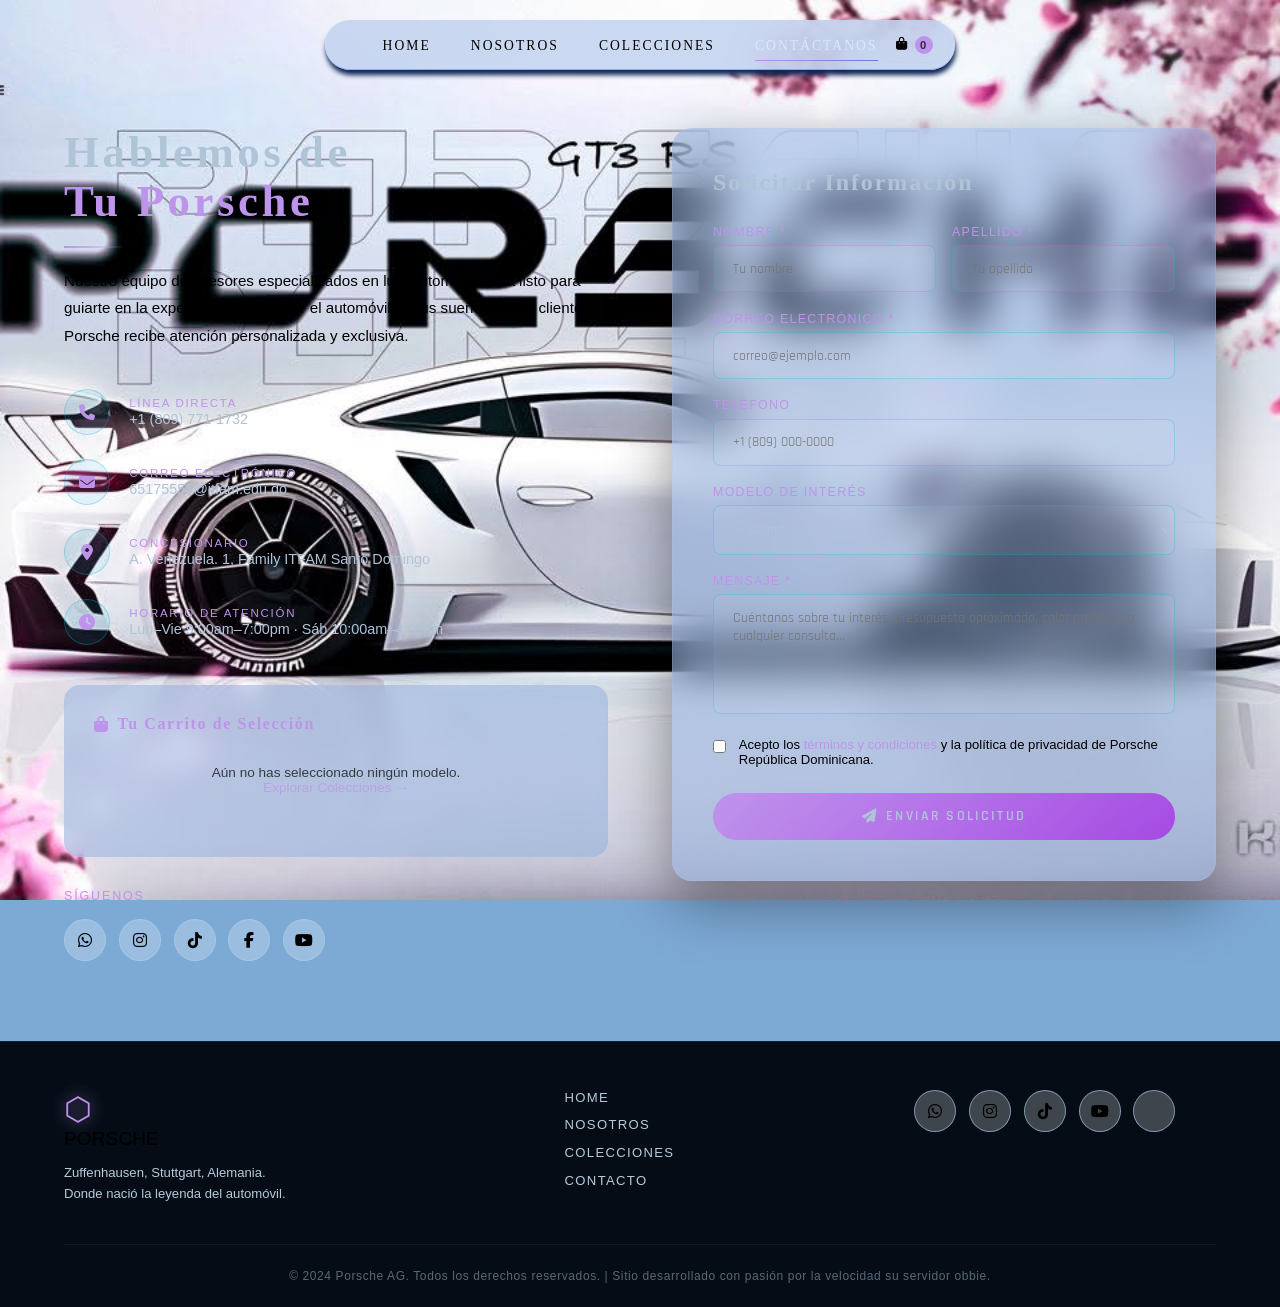
<file: index3.formulario.html>
<!DOCTYPE html>
<html lang="es">
<head>
  <meta charset="UTF-8" />
  <meta name="viewport" content="width=device-width, initial-scale=1.0"/>
  <title>Porsche | Contáctanos</title>
  <link rel="stylesheet" href="index3.styles.css" />
  <link rel="stylesheet" href="https://cdnjs.cloudflare.com/ajax/libs/font-awesome/6.5.0/css/all.min.css"/>
  <link href="https://fonts.googleapis.com/css2?family=Cormorant+Garamond:wght@300;400;600;700&family=Rajdhani:wght@300;400;500;600;700&display=swap" rel="stylesheet"/>
  <style>
    /* Fondo con imagen para esta página */
    .page-contacto {
      background-image: url('Fondo\ formulario\ porsche.jpeg'),
        linear-gradient(135deg, rgba(2, 8, 16, 0.146) 0%, rgba(5, 20, 40, 0.164) 100%);
      background-size: cover;
      background-position: center;
      background-attachment: fixed;
    }
  </style>
</head>
<body class="page-contacto">

  <!-- ===== NAVBAR ===== -->
  <nav class="navbar" id="navbar">
    <div class="nav-logo">
      <span class="logo-icon"></span>
      <span class="logo-text"></span>
    </div>
    <ul class="nav-links" id="navLinks">
      <li><a href="index3.html" class="nav-link">Home</a></li>
      <li class="nav-dropdown">
        <a href="index3.nosotros.html" class="nav-link">Nosotros</a>
        <div class="dropdown-menu">
          <a href="nosotros.html#mision">Misión</a>
          <a href="nosotros.html#vision">Visión</a>
          <a href="nosotros.html#valores">Valores</a>
        </div>
      </li>
      <li><a href="index3.coleccion.html" class="nav-link">Colecciones</a></li>
      <li><a href="index3.formulario.html" class="nav-link active">Contáctanos</a></li>
    </ul>
    <div class="nav-actions">
      <a href="index3.formulario.html" class="nav-cart-btn">
        <i class="fas fa-shopping-bag"></i>
        <span id="cartCount">0</span>
      </a>
      <button class="porsche" id="porsche" aria-label="Menú">
        <span></span><span></span><span></span>
      </button>
    </div>
  </nav>

  <!-- ===== SECCIÓN PRINCIPAL ===== -->
  <section class="contact-section">

    <!-- LADO IZQUIERDO: Info + Carrito -->
    <div class="contact-info">
      <h2 class="algerian">Hablemos de<br><span>Tu Porsche</span></h2>
      <div class="divider"></div>
      <p>
        Nuestro equipo de asesores especializados en lujo automotriz está listo
        para guiarte en la experiencia de adquirir el automóvil de tus sueños.
        Cada cliente Porsche recibe atención personalizada y exclusiva.
      </p>

      <div class="contact-detail">
        <div class="icon"><i class="fas fa-phone"></i></div>
        <div>
          <p>Línea Directa</p>
          <p>+1 (809) 771-1732</p>
        </div>
      </div>

      <div class="contact-detail">
        <div class="icon"><i class="fas fa-envelope"></i></div>
        <div>
          <p>Correo Electrónico</p>
          <p>65175555@itfam.edu.do</p>
        </div>
      </div>

      <div class="contact-detail">
        <div class="icon"><i class="fas fa-location-dot"></i></div>
        <div>
          <p>Concesionario</p>
          <p>A. Venezuela. 1, Family ITFAM Santo Domingo</p>
        </div>
      </div>

      <div class="contact-detail">
        <div class="icon"><i class="fas fa-clock"></i></div>
        <div>
          <p>Horario de Atención</p>
          <p>Lun–Vie 9:00am–7:00pm · Sáb 10:00am–4:00pm</p>
        </div>
      </div>

      <!-- CARRITO DE COMPRAS -->
      <div class="cart-section">
        <h4><i class="fas fa-bag-shopping"></i> Tu Carrito de Selección</h4>
        <p id="cartEmpty" class="cart-empty">Aún no has seleccionado ningún modelo.<br>
          <a href="index3.coleccion.html" style="color:var(--color-teal)">Explorar Colecciones →</a>
        </p>
        <ul class="cart-items-list" id="cartItemsList"></ul>
        <div class="cart-total" id="cartTotalRow" style="display:none">
          <span>Total estimado:</span>
          <span id="cartTotal">—</span>
        </div>
      </div>

      <!-- Redes sociales -->
      <div style="margin-top:2rem;">
        <p style="font-size:.78rem;letter-spacing:.15em;color:var(--color-teal);text-transform:uppercase;margin-bottom:1rem;">
          Síguenos
        </p>
        <div class="footer-social">
          <a href="https://wa.me/18091234567" target="_blank" class="social-icon whatsapp" aria-label="WhatsApp"><i class="fab fa-whatsapp"></i></a>
          <a href="https://instagram.com/porsche" target="_blank" class="social-icon instagram" aria-label="Instagram"><i class="fab fa-instagram"></i></a>
          <a href="https://tiktok.com/@porsche" target="_blank" class="social-icon tiktok" aria-label="TikTok"><i class="fab fa-tiktok"></i></a>
          <a href="https://facebook.com/porsche" target="_blank" class="social-icon facebook" aria-label="Facebook"><i class="fab fa-facebook-f"></i></a>
          <a href="https://youtube.com/porsche" target="_blank" class="social-icon youtube" aria-label="YouTube"><i class="fab fa-youtube"></i></a>
        </div>
      </div>
    </div>

    <!-- LADO DERECHO: Formulario -->
    <div class="contact-form-wrapper">
      <div class="contact-form-box">
        <h3 class="algerian">Solicitar Información</h3>

        <form id="contactForm" novalidate>
          <div class="form-row">
            <div class="form-group">
              <label for="ctName">Nombre *</label>
              <input type="text" id="ctName" placeholder="Tu nombre" required autocomplete="given-name"/>
            </div>
            <div class="form-group">
              <label for="ctLastname">Apellido *</label>
              <input type="text" id="ctLastname" placeholder="Tu apellido" required autocomplete="family-name"/>
            </div>
          </div>

          <div class="form-group">
            <label for="ctEmail">Correo electrónico *</label>
            <input type="email" id="ctEmail" placeholder="correo@ejemplo.com" required autocomplete="email"/>
          </div>

          <div class="form-group">
            <label for="ctPhone">Teléfono</label>
            <input type="tel" id="ctPhone" placeholder="+1 (809) 000-0000" autocomplete="tel"/>
          </div>

          <div class="form-group">
            <label for="ctModel">Modelo de interés</label>
            <select id="ctModel">
              <option value="">— Selecciona un modelo —</option>
              <option>Porsche 911 Carrera S (2024)</option>
              <option>Porsche Taycan Turbo S (2024)</option>
              <option>Porsche Cayenne Turbo GT (2024)</option>
              <option>Porsche Panamera 4S E-Hybrid (2024)</option>
              <option>Porsche 718 Cayman GT4 RS</option>
              <option>Porsche Macan Turbo EV (2024)</option>
              <option>Porsche 959 (1989) — Colección</option>
              <option>Porsche 911 Original (1963) — Clásico</option>
              <option>Otro modelo</option>
            </select>
          </div>

          <div class="form-group">
            <label for="ctMessage">Mensaje *</label>
            <textarea
              id="ctMessage"
              placeholder="Cuéntanos sobre tu interés, presupuesto aproximado, color preferido o cualquier consulta..."
              required
            ></textarea>
          </div>

          <div class="form-group" style="display:flex;align-items:flex-start;gap:.8rem;">
            <input type="checkbox" id="ctTerms" required style="width:auto;margin-top:3px;accent-color:var(--color-teal)"/>
            <label for="ctTerms" style="font-size:.82rem;color:var(--color-silver);cursor:pointer;text-transform:none;letter-spacing:0;">
              Acepto los <a href="#" style="color:var(--color-teal)">términos y condiciones</a>
              y la política de privacidad de Porsche República Dominicana.
            </label>
          </div>

          <button type="submit" class="btn-primary" style="width:100%;justify-content:center;font-size:.9rem;">
            <i class="fas fa-paper-plane"></i> Enviar Solicitud
          </button>
        </form>

        <!-- Mensaje de éxito -->
        <div class="form-success" id="formSuccess">
          <div class="checkmark"><i class="fas fa-circle-check"></i></div>
          <h4 class="algerian">¡Solicitud Enviada!</h4>
          <p>
            Gracias por contactar a Porsche República Dominicana.<br>
            Un asesor especializado se comunicará contigo en menos de 24 horas.
          </p>
          <a href="index3.html" class="btn-ghost" style="margin-top:1.5rem;display:inline-flex;">
            Volver al Inicio
          </a>
        </div>
      </div>
    </div>

  </section>

  <!-- ===== FOOTER ===== -->
  <footer class="footer">
    <div class="footer-inner">
      <div class="footer-brand">
        <span class="logo-icon">⬡</span>
        <span class="logo-text">PORSCHE</span>
        <p>Zuffenhausen, Stuttgart, Alemania.<br>Donde nació la leyenda del automóvil.</p>
      </div>
      <div class="footer-links">
        <a href="index3.html">Home</a>
        <a href="index3.nosotros.html">Nosotros</a>
        <a href="index3.coleccion.html">Colecciones</a>
        <a href="index3.formulario.html">Contacto</a>
      </div>
      <div class="footer-social">
        <a href="https://wa.me/18097711732" target="_blank" class="social-icon whatsapp" aria-label="WhatsApp"><i class="fab fa-whatsapp"></i></a>
        <a href="https://instagram.com/porsche" target="_blank" class="social-icon instagram" aria-label="Instagram"><i class="fab fa-instagram"></i></a>
        <a href="https://vt.tiktok.com/ZSxe4G5UW/" target="_blank" class="social-icon tiktok" aria-label="TikTok"><i class="fab fa-tiktok"></i></a>
        <a href="https://www.youtube.com/watch?v=DZAdVY9kKbc" target="_blank" class="social-icon youtube" aria-label="YouTube"><i class="fab fa-youtube"></i></a>
        <a href="https://www.porsche.com/latin-america-es/_dominican-republic_/" target="_blank" class="social-icon enger" aria-label="enger"><i class="fab fa-enger"></i></a>
      </div>
    </div>
    <div class="footer-bottom">
      <p>© 2024 Porsche AG. Todos los derechos reservados. | Sitio desarrollado con pasión por la velocidad su servidor obbie.</p>
    </div>
  </footer>

  <script src="index3.js"></script>
  <script>
    // Mostrar/ocultar row del total según items
    document.addEventListener('DOMContentLoaded', () => {
      const totalRow = document.getElementById('cartTotalRow');
      if (totalRow) {
        const items = Cart.getItems();
        totalRow.style.display = items.length ? 'flex' : 'none';
      }
    });
  </script>
</body>
</html>
</file>
<file: index3.styles.css>
/* INICIANDO LA PAGINA MAS GRANDE QUE ARE EN MI VIDA PLEBESSS */
*, *::before, *::after {
  margin: 0;
  padding: 0;
  box-sizing: border-box; /*Hace que el width y height incluyan el padding y border, evitando que el tamaño total del elemento se expanda inesperadamente.*/
}
/*Variables Globales*/
:root {
  --color-black:      #020810c6;
  --color-dark:       #050f1e;
  --color-navy:       #071428;
  --color-ocean:      #0f2554;
  --color-deep:       #28074bee;
  --color-mid:        #a411e8a8;
  --color-teal:       #be93eb;
  --color-sky:        #4865e4ce;
  --color-ice:        #90c7efef;
  --color-:      #cdb8f2e1;
  --color-white:     #b0c4d8;
  --color-gold:       #413dadd4;
  --color-accent:     #d8eeffd7;

  --font-display:     'Cormorant Garamond', serif;
  --font-body:        'Rajdhani', sans-serif;

  --transition:       all 0.4s cubic-bezier(0.25, 0.8, 0.25, 1);
  --shadow-glow:      0 0 30px rgba(0, 50, 216, 0.189);
  --shadow-card:      0 20px 60px rgba(0, 0, 0, 0.402);
  --border-glass:     1px solid rgba(178, 196, 235, 0.2);
  --glass-bg:         rgba(138, 172, 222, 0.466);
  --glass-bg-light:   rgba(13, 48, 96, 0.25);
  --radius:           12px;
}

html { scroll-behavior: smooth; }/* cuando hacemos click en un link, el enlace sea suave y animado*/

body {
  font-family: Arial, Helvetica, sans-serif;
  background: rgba(37, 111, 185, 0.594);
  overflow-x: hidden; /* Evitar scroll horinzontal*/
  min-height: 100vh;
}

/* ===== TIPOGRAFÍA GENERAL ===== */
.algerian {
  font-family: Algerian;
  font-weight: 700;
  letter-spacing: 0.08em;
}

h1, h2, h3, h4 {
  font-family: Algerian;
  font-weight: 600;
}

a {
   text-decoration: none; 
   color: inherit; 
}


img {
   max-width: 100%;
   display: block; /*Evita espacio raro debajo de la img*/
  }

/* ===== SCROLLBAR PERSONALIZADA ===== */
::-webkit-scrollbar { width: 6px; }
::-webkit-scrollbar-track { background:rgba(0, 0, 139, 0.884); }
::-webkit-scrollbar-thumb {
  background: linear-gradient(var(--color-teal), (var(--color-mid)));
  border-radius: 3px;
}

/* ===== SELECCIÓN DE TEXTO ===== */
::selection {
  background: rgba(0, 86, 216, 0.402), 0.954;
  color: var(--color-white);
}

/* ============================================================
   NAVBAR — Barra de Navegación
   ============================================================ */
.navbar {
  max-width: 630px;
  min-height: 50px;
  margin: 0 auto;
  position: fixed;/*para que se quede fijo*/
  top: 20px;
  left: 0;/*para centrarlo horizontalmente*/
  right: 0;
  z-index: 1000;
  display: flex;
  align-items: center;/*centra el elemento verticalmente*/
  justify-content: space-between;
  padding: 0 3rem;
  background: rgba(195, 211, 240, 0.884);
  backdrop-filter: blur(20px);/*Hace que el fondo del nav sea borroso, dando un efecto de vidrio esmerilado.*/
  -webkit-backdrop-filter: blur(20px);
  border-bottom: 1px solid rgba(55, 131, 224, 0.434);
  transition: var(--transition);
  border-radius: 30px;
  box-shadow: 1px 5px 5px var(--color-ocean);
}

.navbar.scrolled {
  background: rgba(11, 40, 77, 0.98);
  height: 60px;
  box-shadow: 0px 4px 30px rgba(0, 0, 0, 0.5);
}

/* Logo */
.nav-logo {
  display: flex; 
  align-items: center;
  gap: 0.6rem;/*espacio entre el icono y el texto*/
  cursor: pointer;
}

.logo-icon {
  font-size: 1.6rem;
  color: var(--color-teal);
  filter: drop-shadow(0 0 8px var(--color-teal));
  animation: logoPulse 3s ease-in-out infinite;
}

@keyframes logoPulse {
  0%, 100% { filter: drop-shadow(0 0 6px var(--color-teal)); }
  50%       { filter: drop-shadow(0 0 18px var(--color-sky)); }
}

/* Links de navegación */
.nav-links { 
  display: flex;
  list-style: none;   
  gap: 2.5rem;
  align-items: center;
}

.nav-link {
  font-family: Algerian;
  font-size: 0.85rem;
  font-weight: 500;
  letter-spacing: 0.15em;
  text-transform: uppercase;/*Convierte el texto a mayúsculas*/
  color: var(--color-silver);
  position: relative;
  padding: 0.5rem 0;
  transition: var(--transition);
}

.nav-link::after {
  content: '';/*El pseudo-elemento ::after se utiliza para crear una línea debajo del enlace que se anima al hacer hover o cuando el enlace está activo.*/
  position: absolute;
  bottom: 0;
  left: 0;
  width: 0;
  height: 1px;
  background: linear-gradient(90deg, var(--color-teal), var(--color-sky));
  transition: width 0.35s ease;
}

.nav-link:hover,
.nav-link.active {
  color: var(--color-accent);
}

.nav-link:hover::after,
.nav-link.active::after {
  width: 100%;
}

/* Dropdown nosotros */
.nav-dropdown {
  position: relative;
}

.dropdown-menu {
  position: absolute;
  top: calc(100% + 15px);
  left: 50%;
  transform: translateX(-50%);
  background: rgba(191, 209, 237, 0.97);
  border: var(--border-glass);
  border-radius: var(--radius);
  padding: 0.75rem 0;
  min-width: 160px;
  opacity: 0;/*El menú desplegable comienza oculto y se muestra al hacer hover sobre el enlace "Nosotros".*/
  visibility: hidden;
  transform: translateX(-50%) translateY(-10px);
  transition: var(--transition);
  backdrop-filter: blur(20px);
  box-shadow: 0px 3px 10px var(--color-ocean);
}

.nav-dropdown:hover .dropdown-menu {
  opacity: 1;
  visibility: visible;
  transform: translateX(-50%) translateY(0);
}

.dropdown-menu a {
  display: block;
  padding: 0.6rem 1.5rem;
  font-size: 0.8rem;
  letter-spacing: 0.1em;
  text-transform: uppercase;
  color: var(--color-silver);
  transition: var(--transition);
}

.dropdown-menu a:hover {
  color: var(--color-teal);
  background: rgba(0, 180, 216, 0.08);
  padding-left: 2rem;
}

/* Acciones del nav (carrito + Porsche) */
.nav-actions {
  display: flex;
  align-items: center;
  gap: 1.2rem;
}

.nav-cart-btn {
  display: flex;
  align-items: center;
  gap: 0.4rem;
  font-size: 0.8rem;
  letter-spacing: 0.1em;
  color: var(--color-silver);
  padding: 0.5rem 1.1rem;
  border: var(--border-glass);
  border-radius: 50px;
  transition: var(--transition);
  position: relative;
}

.nav-cart-btn:hover {
  color: var(--color-white);
  border-color: var(--color-teal);
  background: rgba(0, 180, 216, 0.1);
  box-shadow: var(--shadow-glow);
}

#cartCount {
  background: var(--color-teal);
  color: var(--color-black);
  border-radius: 50%;
  width: 18px;
  height: 18px;
  display: flex;/*Hace que el contador sea un círculo con el número centrado dentro de él.*/
  align-items: center;
  justify-content: center;
  font-size: 0.7rem;
  font-weight: 700;
}

/* PORSCHE (mobile) */
.porsche {
  display: none;/*El botón de menú tipo "porsche" para dispositivos móviles comienza oculto y se muestra en pantallas pequeñas mediante media queries.*/
  flex-direction: column;
  gap: 5px;
  background: none;
  border: none;
  cursor: pointer;
  padding: 4px;
}

.porsche span {
  display: block;
  width: 24px;
  height: 2px;
  background: var(--color-teal);
  border-radius: 2px;
  transition: var(--transition);
}

.porsche.active span:nth-child(1) { transform: translateY(7px) rotate(45deg); }
.porsche.active span:nth-child(2) { opacity: 0; transform: scaleX(0); }
.porsche.active span:nth-child(3) { transform: translateY(-7px) rotate(-45deg); }

/* ============================================================
   BOTONES GLOBALES
   ============================================================ */
.btn-primary {
  display: inline-flex;
  align-items: center;
  gap: 0.5rem;
  padding: 0.9rem 2.2rem;
  background: linear-gradient(135deg, var(--color-teal), var(--color-mid));
  color: var(--color-white);
  font-family: var(--font-body);
  font-size: 0.85rem;
  font-weight: 600;
  letter-spacing: 0.15em;
  text-transform: uppercase;
  border-radius: 50px;
  border: none;
  cursor: pointer;
  transition: var(--transition);
  position: relative;
  overflow: hidden;
}

.btn-primary::before {
  content: '';
  position: absolute;
  inset: 0;
  background: linear-gradient(135deg, var(--color-sky), var(--color-teal));
  opacity: 0;
  transition: opacity 0.3s;
}

.btn-primary:hover::before { opacity: 1; }
.btn-primary:hover {
  transform: translateY(-3px);
  box-shadow: 0 15px 40px rgba(0, 180, 216, 0.4);
}

.btn-primary span, .btn-primary i { position: relative; z-index: 1; }

.btn-ghost {
  display: inline-flex;
  align-items: center;
  gap: 0.5rem;
  padding: 0.9rem 2.2rem;
  background: transparent;
  color: var(--color-white);
  font-family: var(--font-body);
  font-size: 0.85rem;
  font-weight: 600;
  letter-spacing: 0.15em;
  text-transform: uppercase;
  border-radius: 50px;
  border: 1px solid rgba(255,255,255,0.3);
  cursor: pointer;
  transition: var(--transition);
}

.btn-ghost:hover {
  border-color: var(--color-teal);
  color: var(--color-teal);
  background: rgba(0, 180, 216, 0.08);
  transform: translateY(-3px);
}

/* ============================================================
   HERO SECTION 
   ============================================================ */
.hero {
  position: relative;
  height: 100vh;
  min-height: 700px;
  display: flex;
  align-items: center;
  overflow: hidden;
}

/* Video de fondo */
.hero-video-wrapper {
  position: absolute;
  inset: 0;
  z-index: 0;
}

.hero-video {
  width: 100%;
  height: 100%;
  object-fit: cover;
  opacity: 0.25;
}

.hero-video-overlay {
  position: absolute;
  inset: 0;
  background: linear-gradient(
    135deg,
    rgba(2, 8, 16, 0.041) 0%,
    rgba(5, 20, 40, 0.091) 50%,
    rgba(13, 48, 96, 0.057) 100%
  );
}

/* Escena 3D del auto */ /*INTENTO DE AUTO FALLIDO*/
.hero-3d-scene {
  position: absolute;
  right: 5%;
  top: 50%;
  transform: translateY(-50%);
  z-index: 2;
  width: 420px;
  height: 420px;
  perspective: 1200px;
}

.car-3d-container {
  width: 100%;
  height: 100%;
  position: relative;
  transform-style: preserve-3d;
  animation: carRotate 12s linear infinite;
}

@keyframes carRotate {
  0%   { transform: rotateY(0deg) rotateX(10deg); }
  100% { transform: rotateY(360deg) rotateX(10deg); }
}

/* Cuerpo del auto */
.car-body {
  position: absolute;
  width: 240px;
  height: 90px;
  top: 50%;
  left: 50%;
  transform: translate(-50%, -50%);
  transform-style: preserve-3d;
}

.car-face {
  position: absolute;
  backface-visibility: visible;
}

.car-face.front {/*El lado alante del auto*/
  width: 240px; 
  height: 90px;
  background: linear-gradient(135deg, #0d3b6e, #00b4d8);
  border: 1px solid rgba(0,212,255,0.5);
  transform: translateZ(55px);
  border-radius: 8px 8px 0 0;
  box-shadow: 0 0 20px rgba(0,180,216,0.4);
}

.car-face.back {/*El lado de atras del auto*/
  width: 240px; height: 90px;
  background: linear-gradient(135deg, #061222, #0a2a50);
  border: 1px solid rgba(0,180,216,0.3);
  transform: translateZ(-55px);
  border-radius: 8px 8px 0 0;
}

.car-face.left {/*El lado izquierdo del auto*/
  width: 110px; 
  height: 90px;
  background: linear-gradient(180deg, #0d3b6e, #051830);
  border: 1px solid rgba(0,180,216,0.3);
  transform: rotateY(-90deg) translateZ(0px);
  border-radius: 8px 8px 0 0;
}

.car-face.right {/*El lado derecho del auto*/
  width: 110px; 
  height: 90px;
  background: linear-gradient(180deg, #00b4d8, #0d3b6e);
  border: 1px solid rgba(0,180,216,0.4);
  transform: rotateY(90deg) translateZ(240px);
  border-radius: 8px 8px 0 0;
}

.car-face.top {/*El techo del auto*/
  width: 240px; 
  height: 110px;
  background: linear-gradient(135deg, #00b4d8, #0d3b6e, #020810);
  border: 1px solid rgba(0,212,255,0.5);
  transform: rotateX(90deg) translateZ(-45px);
  border-radius: 60% 60% 0 0;
}

.car-face.bottom {/*El piso del auto*/
  width: 240px; 
  height: 110px;
  background: #020810;
  transform: rotateX(-90deg) translateZ(-55px);
}

/*SEGUNDO INTENTO DE AUTO*/

.carro{
width:250px;
height: 250px;
position: absolute;
top: 50%;
left: 50%;
z-index: 2;
margin: 0 auto ; /* Mitad de la altura para centrar verticalmente */
transform: translate(-50%, -50%);
animation: flotar 3s ease-in-out infinite;
}


@keyframes flotar{
0%{
transform: translateY(0px);
}
50%{
transform: translateY(-40px);
}
100%{
transform: translateY(0px);
}

}

/* Ruedas */
.wheel {
  position: absolute;
  width: 50px; 
  height: 50px;
  background: radial-gradient(circle, #1a1a2e, #0d3b6e 50%, #020810);
  border-radius: 50%;
  border: 3px solid rgba(0,180,216,0.6);
  box-shadow: 0 0 15px rgba(0,180,216,0.3);
  top: 50%;
  transform: translateY(-50%);
  animation: wheelSpin 2s linear infinite;
}

@keyframes wheelSpin {
  from { transform: translateY(-50%) rotate(0deg); }
  to   { transform: translateY(-50%) rotate(360deg); }
}

.wheel::after {/*El pseudo-elemento ::after se utiliza para crear un efecto de brillo en las ruedas, simulando el reflejo de la luz mientras giran.*/
  content: '';
  position: absolute;
  inset: 8px;
  border-radius: 50%;
  border: 2px solid rgba(0,180,216,0.4);
}

.wheel-fl { left: 30px; top: calc(50% + 55px); }
.wheel-fr { right: 30px; top: calc(50% + 55px); }
.wheel-rl { left: 30px; top: calc(50% + 55px); }
.wheel-rr { right: 30px; top: calc(50% + 55px); }

/* Spoiler */
.car-spoiler {
  position: absolute;
  width: 80px; height: 8px;
  background: linear-gradient(90deg, var(--color-teal), var(--color-sky));
  top: calc(50% - 70px);
  left: 50%;
  transform: translateX(-50%);
  border-radius: 4px;
  box-shadow: 0 0 20px var(--color-teal);
}

/* Faros */
.headlight {
  position: absolute;
  width: 20px; height: 8px;
  background: var(--color-sky);
  border-radius: 4px;
  top: calc(50% - 10px);
  box-shadow: 0 0 20px var(--color-sky), 0 0 40px rgba(144,224,239,0.5);
  animation: headlightFlicker 3s ease-in-out infinite;
}

@keyframes headlightFlicker {
  0%, 90%, 100% { opacity: 1; }
  92%           { opacity: 0.7; }
  95%           { opacity: 1; }
}

.left-light  { left: 20px; }
.right-light { right: 20px; }

/* Reflejo en el suelo */
.car-reflection {
  position: absolute;
  width: 280px; height: 20px;
  background: radial-gradient(ellipse, rgba(0,180,216,0.3) 0%, transparent 70%);
  bottom: 20px;
  left: 50%;
  transform: translateX(-50%);
  filter: blur(8px);
}

/* Contenido de texto del hero */
.hero-content {
  position: relative;
  z-index: 3;
  padding: 0 4rem;
  max-width: 600px;
}

.hero-eyebrow {
  font-size: 0.72rem;
  letter-spacing: 0.3em;
  color: var(--color-teal);
  text-transform: uppercase;
  margin-bottom: 1rem;
  opacity: 0;
  animation: fadeUp 0.8s 0.3s forwards;
}

.hero-title {
  font-size: clamp(4rem, 8vw, 8rem);
  line-height: 1;
  background: linear-gradient(135deg, var(--color-white) 0%, var(--color-sky) 50%, var(--color-teal) 100%);
  -webkit-background-clip: text;
  background-clip: text;
  -webkit-text-fill-color: transparent;
  margin-bottom: 1.2rem;
  opacity: 0;
  animation: fadeUp 0.8s 0.5s forwards;
  text-shadow: none;
}

.hero-subtitle {
  font-family: var(--font-display);
  font-size: 1.1rem;
  font-style: italic;
  color: var(--color-silver);
  margin-bottom: 2.5rem;
  opacity: 0;
  animation: fadeUp 0.8s 0.7s forwards;
}

.hero-cta-group {
  display: flex;
  gap: 1rem;
  flex-wrap: wrap;
  opacity: 0;
  animation: fadeUp 0.8s 0.9s forwards;
}

@keyframes fadeUp {
  from { opacity: 0; transform: translateY(30px); }
  to   { opacity: 1; transform: translateY(0); }
}

/* Indicador de scroll */
.scroll-indicator {
  position: absolute;
  bottom: 2.5rem;
  left: 50%;
  transform: translateX(-50%);
  display: flex;
  flex-direction: column;
  align-items: center;
  gap: 0.5rem;
  z-index: 3;
  opacity: 0;
  animation: fadeUp 0.8s 1.2s forwards;
}

.scroll-indicator span {
  font-size: 0.65rem;
  letter-spacing: 0.25em;
  color: var(--color-teal);
}

.scroll-line {
  width: 1px;
  height: 50px;
  background: linear-gradient(to bottom, var(--color-teal), transparent);
  animation: scrollPulse 1.8s ease-in-out infinite;
}

@keyframes scrollPulse {
  0%, 100% { transform: scaleY(1); opacity: 1; }
  50%       { transform: scaleY(0.5); opacity: 0.3; }
}

/* ============================================================
   SLIDER / CARRUSEL — index.html
   ============================================================ */
.slider-section {
  padding: 6rem 0 5rem;
 background: var(--color-accent);
  overflow: hidden;
}

.slider-header {
  text-align: center;
  margin-bottom: 3rem;
  padding: 0 2rem;
}

.section-title {
  font-size: clamp(2rem, 4vw, 3.2rem);
  color: var(--color-dark);
  margin-bottom: 0.5rem;
}

.section-title .accent {
  color: var(--color-teal);
}

.section-sub {
  color: var(--color-silver);
  font-size: 1rem;
  letter-spacing: 0.1em;
}

.slider-wrapper {
  position: relative;
  overflow: hidden;
  padding-bottom: 3rem;
}

.slider-track {
  display: flex;
  gap: 1.5rem;
  padding: 1rem 4rem;
  transition: transform 0.6s cubic-bezier(0.25, 0.8, 0.25, 1);
  will-change: transform;
}

.slide {
  min-width: 300px;
  flex-shrink: 0;
  background: var(--glass-bg);
  border: var(--border-glass);
  border-radius: 16px;
  overflow: hidden;
  transition: var(--transition);
  cursor: pointer;
  box-shadow: 0px 15px 25px var(--color-ocean);
}

.slide:hover {
  transform: translateY(-10px);
  border-color: var(--color-teal);
  box-shadow: 0 20px 60px rgba(0,180,216,0.25);
}

.slide-img {
  height: 180px;
  display: flex;
  align-items: center;
  justify-content: center;
  position: relative;
  overflow: hidden;
}

.slide-car-icon {
  font-size: 5rem;
  animation: float 4s ease-in-out infinite;
  filter: drop-shadow(0 0 20px rgba(0,180,216,0.5));
}

@keyframes float {
  0%, 100% { transform: translateY(0); }
  50%       { transform: translateY(-12px); }
}

.slide-info {
  padding: 1.5rem;
}

.slide-tag {
  font-size: 0.65rem;
  letter-spacing: 0.2em;
  color: var(--color-teal);
  border: 1px solid var(--color-teal);
  padding: 0.2rem 0.7rem;
  border-radius: 50px;
  display: inline-block;
  margin-bottom: 0.8rem;
}

.slide-info h3 {
  font-size: 1.2rem;
  font-family: var(--font-display);
  color: var(--color-white);
  margin-bottom: 0.4rem;
}

.slide-info p {
  font-size: 0.82rem;
  color: var(--color-silver);
  margin-bottom: 0.8rem;
  line-height: 1.5;
}

.slide-price {
  font-size: 1.1rem;
  font-weight: 700;
  color: var(--color-teal);
  font-family: var(--font-display);
}

/* Botones del slider */
.slider-btn {
  position: absolute;
  top: 50%;
  transform: translateY(-60%);
  width: 48px; height: 48px;
  border-radius: 50%;
  background: rgba(0,180,216,0.15);
  border: 1px solid rgba(0,180,216,0.4);
  color: var(--color-white);
  font-size: 1.5rem;
  cursor: pointer;
  z-index: 10;
  display: flex;
  align-items: center;
  justify-content: center;
  transition: var(--transition);
  backdrop-filter: blur(10px);
}

.slider-btn:hover {
  background: var(--color-teal);
  color: var(--color-black);
  box-shadow: 0 0 20px rgba(0,180,216,0.5);
}

.slider-btn.prev { left: 1rem; }
.slider-btn.next { right: 1rem; }

/* Dots del slider */
.slider-dots {
  display: flex;
  justify-content: center;
  gap: 0.5rem;
  position: absolute;
  bottom: 0;
  left: 0;
  right: 0;
}

.slider-dot {
  width: 8px; height: 8px;
  border-radius: 50%;
  background: rgba(0,180,216,0.3);
  cursor: pointer;
  transition: var(--transition);
  border: none;
}

.slider-dot.active {
  background: var(--color-teal);
  width: 24px;
  border-radius: 4px;
  box-shadow: 0 0 10px var(--color-teal);
}

/* ============================================================
   FEATURES SECTION — Cards con hover de imagen
   ============================================================ */
.features-section {
  padding: 0;
  background: var(--color-black);
}

.features-grid {
  display: grid;
  grid-template-columns: repeat(3, 1fr);
  height: 420px;
}

.feature-card {
  position: relative;
  background-size: cover;
  background-position: center;
  overflow: hidden;
  cursor: pointer;
}

.feature-card::before {
  content: '';
  position: absolute;
  inset: 0;
  background: linear-gradient(to top, rgba(2,8,16,0.9) 0%, rgba(2,8,16,0.3) 60%, transparent 100%);
  transition: var(--transition);
}

.feature-card:hover::before {
  background: linear-gradient(to top, rgba(2,8,16,0.7) 0%, rgba(0,100,180,0.3) 60%, transparent 100%);
}

.feature-overlay {
  position: absolute;
  bottom: 0;
  left: 0;
  right: 0;
  padding: 2rem;
  transform: translateY(20px);
  opacity: 0;
  transition: var(--transition);
}

.feature-card:hover .feature-overlay {
  transform: translateY(0);
  opacity: 1;
}

.feature-overlay h3 {
  font-size: 1.8rem;
  font-family: var(--font-display);
  color: var(--color-white);
  margin-bottom: 0.3rem;
}

.feature-overlay p {
  color: var(--color-sky);
  font-size: 0.9rem;
  margin-bottom: 1rem;
}

.feature-link {
  display: inline-block;
  font-size: 0.8rem;
  letter-spacing: 0.1em;
  color: var(--color-teal);
  border-bottom: 1px solid var(--color-teal);
  padding-bottom: 2px;
  transition: var(--transition);
}

.feature-link:hover {
  color: var(--color-white);
  border-color: var(--color-white);
}

/* ============================================================
   STATS SECTION — Contadores animados
   ============================================================ */
.stats-section {
  padding: 5rem 4rem;
  display: grid;
  grid-template-columns: repeat(4, 1fr);
  gap: 2rem;
  background: linear-gradient(135deg, var(--color-accent) 0%, var(--color-navy) 100%);
  border-top: 1px solid rgba(0, 68, 216, 0.317);
  border-bottom: 1px solid rgba(201, 168, 223, 0.374);
}

.stat-item {
  text-align: center;
  padding: 2rem 1rem;
  border-right: 1px solid rgba(0,180,216,0.15);
}

.stat-item:last-child { border-right: none; }

.stat-number {
  font-family: var(--font-display);
  font-size: clamp(2.5rem, 4vw, 4rem);
  font-weight: 700;
  background: linear-gradient(135deg, var(--color-white), var(--color-teal));
  background-clip: text;
  -webkit-background-clip: text;
  -webkit-text-fill-color: transparent;
  line-height: 1;
}

.stat-symbol {
  font-family: var(--font-display);
  font-size: 2rem;
  color: var(--color-teal);
}

.stat-item p {
  font-size: 0.82rem;
  letter-spacing: 0.1em;
  color: var(--color-silver);
  margin-top: 0.5rem;
  text-transform: uppercase;
}

/* ============================================================
   FOOTER — Pie de página
   ============================================================ */
.footer {
  background: rgba(2, 8, 16, 0.97);
  border-top: 1px solid rgba(0,180,216,0.15);
  padding: 3rem 4rem 1.5rem;
}

.footer-inner {
  display: grid;
  grid-template-columns: 1.5fr 1fr 1fr;
  gap: 3rem;
  margin-bottom: 2.5rem;
  align-items: start;
}

.footer-brand .logo-icon { font-size: 2rem; }
.footer-brand .logo-text { font-size: 1.2rem; display: block; margin-bottom: 0.5rem; }

.footer-brand p {
  font-size: 0.82rem;
  color: var(--color-accent);
  margin-top: 0.8rem;
  line-height: 1.6;
}

.footer-links {
  display: flex;
  flex-direction: column;
  gap: 0.8rem;
}

.footer-links a {
  font-size: 0.82rem;
  letter-spacing: 0.1em;
  text-transform: uppercase;
  color: var(--color-accent);
  transition: var(--transition);
}

.footer-links a:hover {
  color: var(--color-teal);
  padding-left: 5px;
}

/* Íconos de redes sociales */
.footer-social {
  display: flex;
  gap: 0.8rem;
  flex-wrap: wrap;
  align-items: flex-start;
}

.social-icon {
  width: 42px; height: 42px;
  border-radius: 50%;
  display: flex;
  align-items: center;
  justify-content: center;
  font-size: 1rem;
  background: rgba(255, 255, 255, 0.235);
  border: 1px solid rgba(170, 210, 236, 0.607);
  color: var(--color-silver);
  transition: var(--transition);
}

.social-icon:hover      { transform: translateY(-4px); box-shadow: 0 8px 20px rgba(0,0,0,0.4); }
.social-icon.whatsapp:hover  { background: #25D366; border-color: #25D366; color: #fff; }
.social-icon.instagram:hover { background: linear-gradient(45deg,#f09433,#e6683c,#dc2743,#cc2366,#bc1888); border-color: #cc2366; color: #fff; }
.social-icon.tiktok:hover    { background: #010101; border-color: #69C9D0; color: #69C9D0; }
.social-icon.enger:hover  { background: #1877F2; border-color: #1877F2; color: #fff; }
.social-icon.youtube:hover   { background: #FF0000; border-color: #FF0000; color: #fff; }

.footer-bottom {
  border-top: 1px solid rgba(255,255,255,0.05);
  padding-top: 1.5rem;
  text-align: center;
}

.footer-bottom p {
  font-size: 0.75rem;
  color: rgba(176,196,216,0.5);
  letter-spacing: 0.05em;
}

/* ============================================================
   PÁGINA NOSOTROS — nosotros.html
   ============================================================ */
.page-nosotros .page-hero {
  min-height: 55vh;
  display: flex;
  align-items: center;
  justify-content: center;
  background-image: url(auto\ banner.jfif);
  position: relative;
  overflow: hidden;/*El hero de la página "Nosotros" tiene un fondo con una imagen del auto, y un efecto de brillo sutil para darle más profundidad. El contenido del hero se centra tanto vertical como horizontalmente para destacar el título y la descripción.*/
  text-align: center;
  padding: 8rem 2rem 4rem;
}

.page-hero::before {
  content: '';
  position: absolute;
  inset: 0;
  background: radial-gradient(ellipse at 70% 50%, rgba(0,180,216,0.12) 0%, transparent 60%);
}

.page-hero-content { position: relative; z-index: 2; }

.page-hero h1 {
  font-size: clamp(3rem, 6vw, 5.5rem);
  background: linear-gradient(135deg, var(--color-accent), var(--color-sky));
  background-clip: text;
  -webkit-background-clip: text;
  -webkit-text-fill-color: transparent;
  margin-bottom: 1rem;
}

.page-hero p {
  color: var(--color-silver);
  font-size: 1rem;
  letter-spacing: 0.1em;
  max-width: 500px;
  margin: 0 auto;
}

/* Pestañas de navegación interna */
.nosotros-tabs {
  display: flex;
  justify-content: center;
  gap: 0;
  background: var(--color-dark);
  border-bottom: 1px solid rgba(0,180,216,0.15);
  padding: 0 2rem;
  position: sticky;
  top: 70px;
  z-index: 100;
}

.tab-btn {
  padding: 1.2rem 2.5rem;
  font-family: var(--font-body);
  font-size: 0.82rem;
  letter-spacing: 0.15em;
  text-transform: uppercase;
  color: var(--color-white);
  background: none;
  border: none;
  border-bottom: 2px solid transparent;
  cursor: pointer;
  transition: var(--transition);
}

.tab-btn:hover,
.tab-btn.active {
  color: var(--color-);
  border-bottom-color: var(--color-teal);
}

/* Secciones de contenido Nosotros */
.nosotros-section {
  display: none;
  padding: 6rem 4rem;
  min-height: 70vh;
  background: linear-gradient(180deg, var(--color-accent) 0%, var(--color-dark) 100%);
  position: relative;
  overflow: hidden;
}

.nosotros-section.active { display: flex; gap: 4rem; align-items: center; }

.nosotros-section::before {
  content: '';
  position: absolute;
  width: 500px; height: 500px;
  border-radius: 50%;
  background: radial-gradient(circle, rgba(0,180,216,0.06) 0%, transparent 70%);
  top: -100px;
  right: -100px;
}

.nosotros-text { flex: 1; position: relative; z-index: 2; }

.nosotros-text h2 {
  font-size: clamp(2rem, 3.5vw, 3rem);
  color: rgb(17, 17, 17);
  margin-bottom: 0.5rem;
}

.nosotros-text .divider {
  width: 110px; height: 2px;
  background: linear-gradient(90deg, var(--color-mid), transparent);
  margin: 1rem 0 1.5rem;
}

.nosotros-text p {
  color: var(--color-silver);
  font-size: 1rem;
  line-height: 1.9;
  margin-bottom: 1.2rem;
}

.nosotros-text .highlight-box {
  background: var(--glass-bg-light);
  border: var(--border-glass);
  border-radius: var(--radius);
  padding: 1.5rem 2rem;
  margin-top: 2rem;
  backdrop-filter: blur(10px);
}

.nosotros-text .highlight-box p {
  color: var(--color-sky);
  font-family: var(--font-display);
  font-size: 1.1rem;
  font-style: italic;
  margin: 0;
}

.nosotros-visual { flex: 1; 
  position: relative; 
  z-index: 2; }

.nosotros-img {
  width: 100%;
  border-radius: 16px;
  overflow: hidden;
  border: var(--border-glass);
  box-shadow: var(--shadow-card);
}

.nosotros-img img {
  width: 100%;
  height: 400px;
  object-fit: cover;
  filter: brightness(0.85) saturate(0.9);
  transition: var(--transition);
}

.nosotros-img:hover img {
  filter: brightness(1) saturate(1.1);
  transform: scale(1.03);
}

/* Auto 3D en sección valores */
.values-3d-scene {
  width: 350px;
  height: 350px;
  perspective: 1000px;
  flex-shrink: 0;
}

.values-3d-scene .car-3d-container {
  animation-duration: 8s;
}

/* Cards de valores */
.valores-grid {
  display: grid;
  grid-template-columns: 1fr;
  gap: 1.2rem;
  flex: 1;
}

.valor-card {
  background: var(--glass-bg);
  border: var(--border-glass);
  border-radius: var(--radius);
  padding: 1.5rem;
  transition: var(--transition);
  backdrop-filter: blur(10px);
}

.valor-card:hover {
  border-color: var(--color-teal);
  background: rgba(0,180,216,0.08);
  transform: translateX(8px);
}

.valor-card h4 {
  font-size: 1rem;
  color: var(--color-teal);
  margin-bottom: 0.4rem;
  letter-spacing: 0.1em;
}

.valor-card p {
  font-size: 0.88rem;
  color: var(--color-silver);
  line-height: 1.6;
}

/* ============================================================
   PÁGINA PRODUCTOS — productos.html
   ============================================================ */
.page-productos {
  /* Permalink - use to edit and share this gradient. Enlace permanente - úsalo para editar y compartir este gradiente: https://colorzilla.com/gradient-editor/#d7dee3+15,f5f7f9+41,f5f7f9+41,e5ebee+68,e5ebee+68 */
background: linear-gradient(to bottom, var(--color-ocean) 30%, rgba(51, 68, 145, 0.797) 15%, var(--color-dark) 70%); /* W3C, IE10+, FF16+, Chrome26+, Opera12+, Safari7+ */

}
  

/* Barra de búsqueda */
.search-bar-section {
  padding: 7rem 4rem 2rem;
  background: linear-gradient(180deg, var(--color-teal) 0%, var(--color-black) 100%);
  display: flex;
  justify-content: space-between;
  align-items: center;
  gap: 2rem;
  flex-wrap: wrap;
}

.search-bar-section h2 {
  font-size: clamp(1.8rem, 3vw, 2.5rem);
  color: var(--color-white);
}

.search-bar-section h2 span { color: var(--color-teal); }

.search-box {
  position: relative;
  flex: 1;
  max-width: 450px;
}

.search-box input {
  width: 100%;
  padding: 0.9rem 3.5rem 0.9rem 1.5rem;
  background: rgba(255, 255, 255, 0.11);
  border: 1px solid rgba(192, 164, 227, 0.39);
  border-radius: 50px;
  color: var(--color-white);
  font-family: var(--font-body);
  font-size: 0.9rem;
  outline: none;
  transition: var(--transition);
}

.search-box input::placeholder { color: var(--color-silver); }
.search-box input:focus {
  border-color: var(--color-teal);
  background: rgba(199, 172, 211, 0.139);
  box-shadow: 0 0 20px rgba(165, 123, 185, 0.15);
}

.search-box .search-icon {
  position: absolute;
  right: 1.2rem;
  top: 50%;
  transform: translateY(-50%);
  color: var(--color-teal);
  font-size: 0.9rem;
}

/* Carrusel de productos */
.products-carusel {
  padding: 2rem 4rem;
  background: linear-gradient(var(--color-dark)90%, var(--color-accent) 100%);
}

.carusel-track-wrapper {
  position: relative;
  overflow: hidden;
  border-radius: 16px;
}

.carusel-track {
  display: flex;
  transition: transform 0.6s cubic-bezier(0.25, 0.8, 0.25, 1);
}

.carusel-slide {
  min-width: 100%;
  height: 320px;
  display: flex;
  align-items: center;
  justify-content: center;
  position: relative;
  border-radius: 16px;
  overflow: hidden;
}

.carusel-slide img {
  width: 100%;
  height: 100%;
  object-fit: cover;
  filter: brightness(0.6);
}

.carusel-slide-content {
  position: absolute;
  bottom: 2rem;
  left: 3rem;
  z-index: 2;
}

.carusel-slide-content h3 {
  font-size: 2rem;
  color: var(--color-ice);
  margin-bottom: 0.3rem;
}

.carusel-slide-content p { 
  background: var(--col); 
  font-size: 1rem;
  color: white;
}

.carusel-controls {
  display: flex;
  justify-content: center;
  align-items: center;
  gap: 1rem;
  margin-top: 1rem;
}

/* Grid de productos */
.products-grid-section {
  padding: 3rem 4rem 6rem;
  background: var(--color-accent);
}

.products-grid {
  display: grid;
  grid-template-columns: repeat(auto-fill, minmax(280px, 1fr));
  gap: 2rem;
}

/* Tarjeta de producto */
.product-card {
  background: var(--color-dark);
  border: 1px solid rgba(0,180,216,0.1);
  border-radius: 16px;
  overflow: hidden;
  cursor: pointer;
  transition: var(--transition);
  position: relative;
  box-shadow: 2px 4px 15px #000000;
}

.product-card:hover {
  border-color: rgba(255,255,255,0.6);
  box-shadow: 0 0 40px rgba(255,255,255,0.15), 0 20px 60px rgba(0,0,0,0.5);
  transform: translateY(-8px);
}

.product-card .card-img {
  height: 200px;
  background: linear-gradient(135deg, #030912, #0d2a50);
  display: flex;
  align-items: center;
  justify-content: center;
  font-size: 5rem;
  position: relative;
  overflow: hidden;
}

.product-card .card-img::after {
  content: '';
  position: absolute;
  inset: 0;
  background: linear-gradient(to bottom, transparent 50%, rgba(5,15,30,0.8));
}

.card-img img {
  width: 100%;
  height: 100%;
  object-fit: cover;
  transition: transform 0.5s ease;
}

.product-card:hover .card-img img { transform: scale(1.07); }

.card-body {
  padding: 1.5rem;
}

.card-year {
  font-size: 0.65rem;
  letter-spacing: 0.2em;
  color: var(--color-teal);
  text-transform: uppercase;
  margin-bottom: 0.4rem;
}

.card-body h3 {
  font-size: 1.15rem;
  color: var(--color-white);
  margin-bottom: 0.3rem;
}

.card-body .card-specs {
  font-size: 0.8rem;
  color: white;
  margin-bottom: 0.8rem;
  line-height: 1.5;
}

/* Estrellas de valoración */
.card-stars {
  display: flex;
  gap: 3px;
  margin-bottom: 1rem;
  align-items: center;
}

.star {
  font-size: 0.9rem;
  color: rgba(255,255,255,0.2);
}

.star.filled { color: var(--color-gold); text-shadow: 0 0 6px rgba(201,168,76,0.5); }

.card-stars span {
  font-size: 0.75rem;
  color: var(--color-silver);
  margin-left: 4px;
}

.card-footer {
  display: flex;
  align-items: center;
  justify-content: space-between;
}

.card-price {
  font-family: var(--font-display);
  font-size: 1.1rem;
  font-weight: 700;
  color: var(--color-teal);
}

.btn-cart {
  display: flex;
  align-items: center;
  gap: 0.4rem;
  padding: 0.6rem 1.2rem;
  background: linear-gradient(135deg, var(--color-teal), var(--color-mid));
  color: var(--color-white);
  border: none;
  border-radius: 50px;
  font-family: var(--font-body);
  font-size: 0.78rem;
  font-weight: 600;
  letter-spacing: 0.08em;
  cursor: pointer;
  transition: var(--transition);
}

.btn-cart:hover {
  background: linear-gradient(135deg, var(--color-sky), var(--color-teal));
  transform: scale(1.05);
  box-shadow: 0 8px 20px rgba(0,180,216,0.35);
}

/* No results */
.no-results {
  text-align: center;
  padding: 4rem;
  color: var(--color-silver);
  grid-column: 1/-1;
  font-size: 1.1rem;
}

/* ============================================================
   MODAL DE REGISTRO / AUTENTICACIÓN
   ============================================================ */
.modal-overlay {
  position: fixed;
  inset: 0;
  background: rgba(28, 11, 11, 0.85);
  z-index: 2000;
  display: flex;
  align-items: center;
  justify-content: center;
  opacity: 0;
  visibility: hidden;
  transition: var(--transition);
  backdrop-filter: blur(8px);
}

.modal-overlay.active {
  opacity: 1;
  visibility: visible;
}

.modal-box {
  background: var(--color-dark);
  border: var(--border-glass);
  border-radius: 20px;
  padding: 2.5rem;
  width: 90%;
  max-width: 420px;
  box-shadow: var(--shadow-glow);
  transform: scale(0.9);
  transition: var(--transition);
  position: relative;
}

.modal-overlay.active .modal-box { transform: scale(1); }

.modal-close {
  position: absolute;
  top: 1rem;
  right: 1.2rem;
  background: none;
  border: none;
  color: var(--color-silver);
  font-size: 1.4rem;
  cursor: pointer;
  transition: var(--transition);
}

.modal-close:hover { color: var(--color-teal); transform: rotate(90deg); }

.modal-box h3 {
  font-size: 1.6rem;
  color: var(--color-white);
  margin-bottom: 0.3rem;
}

.modal-box p { font-size: 0.85rem; color: var(--color-silver); margin-bottom: 1.8rem; }

.form-group {
  margin-bottom: 1.2rem;
}

.form-group label {
  display: block;
  font-size: 0.78rem;
  letter-spacing: 0.1em;
  text-transform: uppercase;
  color: var(--color-teal);
  margin-bottom: 0.4rem;
}

.form-group input,
.form-group select,
.form-group textarea {
  width: 100%;
  padding: 0.85rem 1.2rem;
  background: rgba(255,255,255,0.05);
  border: 1px solid rgba(0,180,216,0.25);
  border-radius: 8px;
  color: var(--color-white);
  font-family: var(--font-body);
  font-size: 0.9rem;
  outline: none;
  transition: var(--transition);
}

.form-group input:focus,
.form-group select:focus,
.form-group textarea:focus {
  border-color: var(--color-teal);
  background: rgba(0,180,216,0.05);
}

.form-group select option { background: var(--color-dark); }

/* ============================================================
   PÁGINA CONTACTO / FORMULARIO — contacto.html
   ============================================================ */
.page-contacto .contact-section {
  min-height: 100vh;
  padding: 8rem 4rem 5rem;
  display: grid;
  grid-template-columns: 1fr 1fr;
  gap: 4rem;
  align-items: start;
  position: relative;
  overflow: hidden;
}

.page-contacto .contact-section::before {
  content: '';
  position: absolute;
  width: 600px; height: 600px;
  border-radius: 50%;
  background: radial-gradient(circle, rgba(0,180,216,0.07) 0%, transparent 70%);
  top: -100px;
  right: -100px;
  pointer-events: none;
}

/* Info lado izquierdo */
.contact-info { position: relative; z-index: 2; }

.contact-info h2 {
  font-size: clamp(2rem, 3.5vw, 3rem);
  color: var(--color-white);
  margin-bottom: 0.5rem;
  line-height: 1.1;
}

.contact-info h2 span { color: var(--color-teal); }

.contact-info .divider {
  width: 60px; height: 2px;
  background: linear-gradient(90deg, var(--color-teal), transparent);
  margin: 1.2rem 0;
}

.contact-info > p {
  color: var(--color-silver);
  font-size: 0.95rem;
  line-height: 1.8;
  margin-bottom: 2.5rem;
}

.contact-detail {
  display: flex;
  align-items: center;
  gap: 1.2rem;
  margin-bottom: 1.5rem;
}

.contact-detail .icon {
  width: 46px; height: 46px;
  border-radius: 50%;
  background: rgba(0,180,216,0.1);
  border: 1px solid rgba(0,180,216,0.3);
  display: flex;
  align-items: center;
  justify-content: center;
  color: var(--color-teal);
  flex-shrink: 0;
  font-size: 1rem;
}

.contact-detail div p:first-child {
  font-size: 0.72rem;
  letter-spacing: 0.15em;
  color: var(--color-teal);
  text-transform: uppercase;
  margin-bottom: 2px;
}

.contact-detail div p:last-child {
  font-size: 0.9rem;
  color: var(--color-white);
}

/* Carrito en contacto */
.cart-section {
  background: var(--glass-bg);
  border: var(--border-glass);
  border-radius: 16px;
  padding: 1.8rem;
  margin-top: 2.5rem;
  backdrop-filter: blur(10px);
}

.cart-section h4 {
  font-size: 1rem;
  color: var(--color-teal);
  margin-bottom: 1rem;
  letter-spacing: 0.1em;
  display: flex;
  align-items: center;
  gap: 0.5rem;
}

.cart-items-list { list-style: none; margin-bottom: 1rem; }

.cart-items-list li {
  display: flex;
  justify-content: space-between;
  align-items: center;
  padding: 0.7rem 0;
  border-bottom: 1px solid rgba(255,255,255,0.05);
  font-size: 0.85rem;
}

.cart-items-list li:last-child { border-bottom: none; }
.cart-items-list .item-name { color: var(--color-silver); }
.cart-items-list .item-price { color: var(--color-teal); font-weight: 600; }

.btn-remove-cart {
  background: none;
  border: none;
  color: rgba(255,100,100,0.7);
  cursor: pointer;
  font-size: 0.8rem;
  transition: var(--transition);
  padding: 2px 6px;
}

.btn-remove-cart:hover { color: #ff4444; }

.cart-total {
  border-top: 1px solid rgba(0,180,216,0.2);
  padding-top: 0.8rem;
  display: flex;
  justify-content: space-between;
  font-weight: 600;
  font-size: 0.9rem;
  color: var(--color-white);
}

.cart-total span:last-child { color: var(--color-teal); }

.cart-empty {
  text-align: center;
  color: var(--color-silver);
  font-size: 0.85rem;
  padding: 1rem;
  opacity: 0.7;
}

/* Formulario de contacto */
.contact-form-wrapper { position: relative; z-index: 2; }

.contact-form-box {
  background: var(--glass-bg);
  border: var(--border-glass);
  border-radius: 20px;
  padding: 2.5rem;
  backdrop-filter: blur(20px);
  box-shadow: var(--shadow-card);
}

.contact-form-box h3 {
  font-size: 1.5rem;
  color: var(--color-white);
  margin-bottom: 1.8rem;
}

.contact-form-box .form-row {
  display: grid;
  grid-template-columns: 1fr 1fr;
  gap: 1rem;
}

.contact-form-box .form-group textarea {
  height: 120px;
  resize: none;
}

.form-success {
  display: none;
  text-align: center;
  padding: 2rem;
}

.form-success .checkmark {
  font-size: 3rem;
  color: var(--color-teal);
  margin-bottom: 1rem;
}

.form-success h4 {
  font-size: 1.5rem;
  color: var(--color-white);
  margin-bottom: 0.5rem;
}

.form-success p { color: var(--color-silver); font-size: 0.9rem; }

/* ============================================================
   SECCIÓN HERO GENÉRICA (páginas internas)
   ============================================================ */
.inner-hero {
  padding: 9rem 4rem 4rem;
  background: linear-gradient(135deg, var(--color-black) 0%, var(--color-navy) 100%);
  text-align: center;
  position: relative;
  overflow: hidden;
}

.inner-hero::after {
  content: '';
  position: absolute;
  inset: 0;
  background: radial-gradient(ellipse at center, rgba(0,180,216,0.08) 0%, transparent 70%);
}

.inner-hero h1 {
  font-size: clamp(2.5rem, 5vw, 4.5rem);
  background: linear-gradient(135deg, var(--color-white), var(--color-sky));
  background-clip: text;
  -webkit-background-clip: text;
  -webkit-text-fill-color: transparent;
  position: relative;
  z-index: 2;
}

.inner-hero p {
  color: var(--color-silver);
  margin-top: 0.8rem;
  font-size: 0.95rem;
  letter-spacing: 0.1em;
  position: relative;
  z-index: 2;
}

/* Breadcrumb */
.breadcrumb {
  display: flex;
  justify-content: center;
  gap: 0.5rem;
  margin-top: 1.2rem;
  font-size: 0.78rem;
  letter-spacing: 0.1em;
  position: relative;
  z-index: 2;
}

.breadcrumb a { color: var(--color-teal); transition: var(--transition); }
.breadcrumb a:hover { color: var(--color-sky); }
.breadcrumb span { color: rgba(176,196,216,0.4); }

/* ============================================================
   TOAST / NOTIFICACIONES
   ============================================================ */
.toast-container {
  position: fixed;
  bottom: 2rem;
  right: 2rem;
  z-index: 3000;
  display: flex;
  flex-direction: column;
  gap: 0.7rem;
  pointer-events: none;
}

.toast {
  background: var(--color-dark);
  border: 1px solid rgba(0,180,216,0.3);
  border-radius: 10px;
  padding: 1rem 1.5rem;
  color: var(--color-white);
  font-size: 0.85rem;
  box-shadow: var(--shadow-glow);
  animation: toastIn 0.4s ease forwards;
  min-width: 250px;
  pointer-events: auto;
}

.toast.success { border-color: rgba(7, 99, 153, 0.4); }
.toast.error   { border-color: rgba(50, 104, 220, 0.4); }

@keyframes toastIn {
  from { opacity: 0; transform: translateX(100%); }
  to   { opacity: 1; transform: translateX(0); }
}

@keyframes toastOut {
  from { opacity: 1; transform: translateX(0); }
  to   { opacity: 0; transform: translateX(100%); }
}

/* ============================================================
   RESPONSIVE — Móvil y Tablet
   ============================================================ */
@media (max-width: 1024px) {
  .hero-3d-scene { width: 300px; height: 300px; right: 2%; }
  .stats-section { grid-template-columns: repeat(2, 1fr); }
  .features-grid { grid-template-columns: 1fr; height: auto; }
  .feature-card  { height: 280px; }
  .feature-overlay { opacity: 1; transform: translateY(0); }
  .nosotros-section.active { flex-direction: column; }
  .contact-section { grid-template-columns: 1fr; }
  .products-grid { grid-template-columns: repeat(auto-fill, minmax(240px, 1fr)); }
}

@media (max-width: 768px) {
  .navbar { padding: 0 1.5rem; }
  .nav-links {
    position: fixed;
    top: 70px;
    left: 0;
    right: 0;
    background: rgba(2,8,16,0.98);
    flex-direction: column;
    padding: 2rem;
    gap: 1.5rem;
    border-bottom: var(--border-glass);
    transform: translateY(-120%);
    transition: transform 0.4s ease;
    z-index: 999;
  }
  .nav-links.open { transform: translateY(0); }
  .porsche { display: flex; }
  .dropdown-menu {
    position: static;
    transform: none;
    opacity: 1;
    visibility: visible;
    background: none;
    border: none;
    padding: 0.5rem 0 0 1rem;
    box-shadow: none;
  }
  .hero-content { padding: 0 2rem; }
  .hero-3d-scene { display: none; }
  .hero-title { font-size: clamp(3rem, 12vw, 5rem); }
  .stats-section { grid-template-columns: repeat(2, 1fr); padding: 3rem 2rem; }
  .stat-item { border-right: none; border-bottom: 1px solid rgba(0,180,216,0.1); }
  .footer { padding: 2rem 1.5rem 1rem; }
  .footer-inner { grid-template-columns: 1fr; gap: 2rem; }
  .slider-track { padding: 1rem 2rem; }
  .search-bar-section { padding: 7rem 2rem 2rem; flex-direction: column; align-items: flex-start; }
  .search-box { max-width: 100%; }
  .products-grid-section { padding: 2rem; }
  .contact-section { padding: 7rem 2rem 3rem; gap: 2.5rem; }
  .contact-form-box { padding: 1.8rem; }
  .contact-form-box .form-row { grid-template-columns: 1fr; }
  .nosotros-tabs { padding: 0; overflow-x: auto; }
  .tab-btn { padding: 1rem 1.5rem; white-space: nowrap; }
  .nosotros-section { padding: 3rem 2rem; }
  .values-3d-scene { width: 250px; height: 250px; margin: 0 auto; }
  .products-carousel { padding: 1rem 2rem; }
}

@media (max-width: 480px) {
  .hero-cta-group { flex-direction: column; }
  .btn-primary, .btn-ghost { text-align: center; justify-content: center; }
  .stats-section { grid-template-columns: 1fr 1fr; }
  .features-grid { grid-template-columns: 1fr; }
}
</file>
